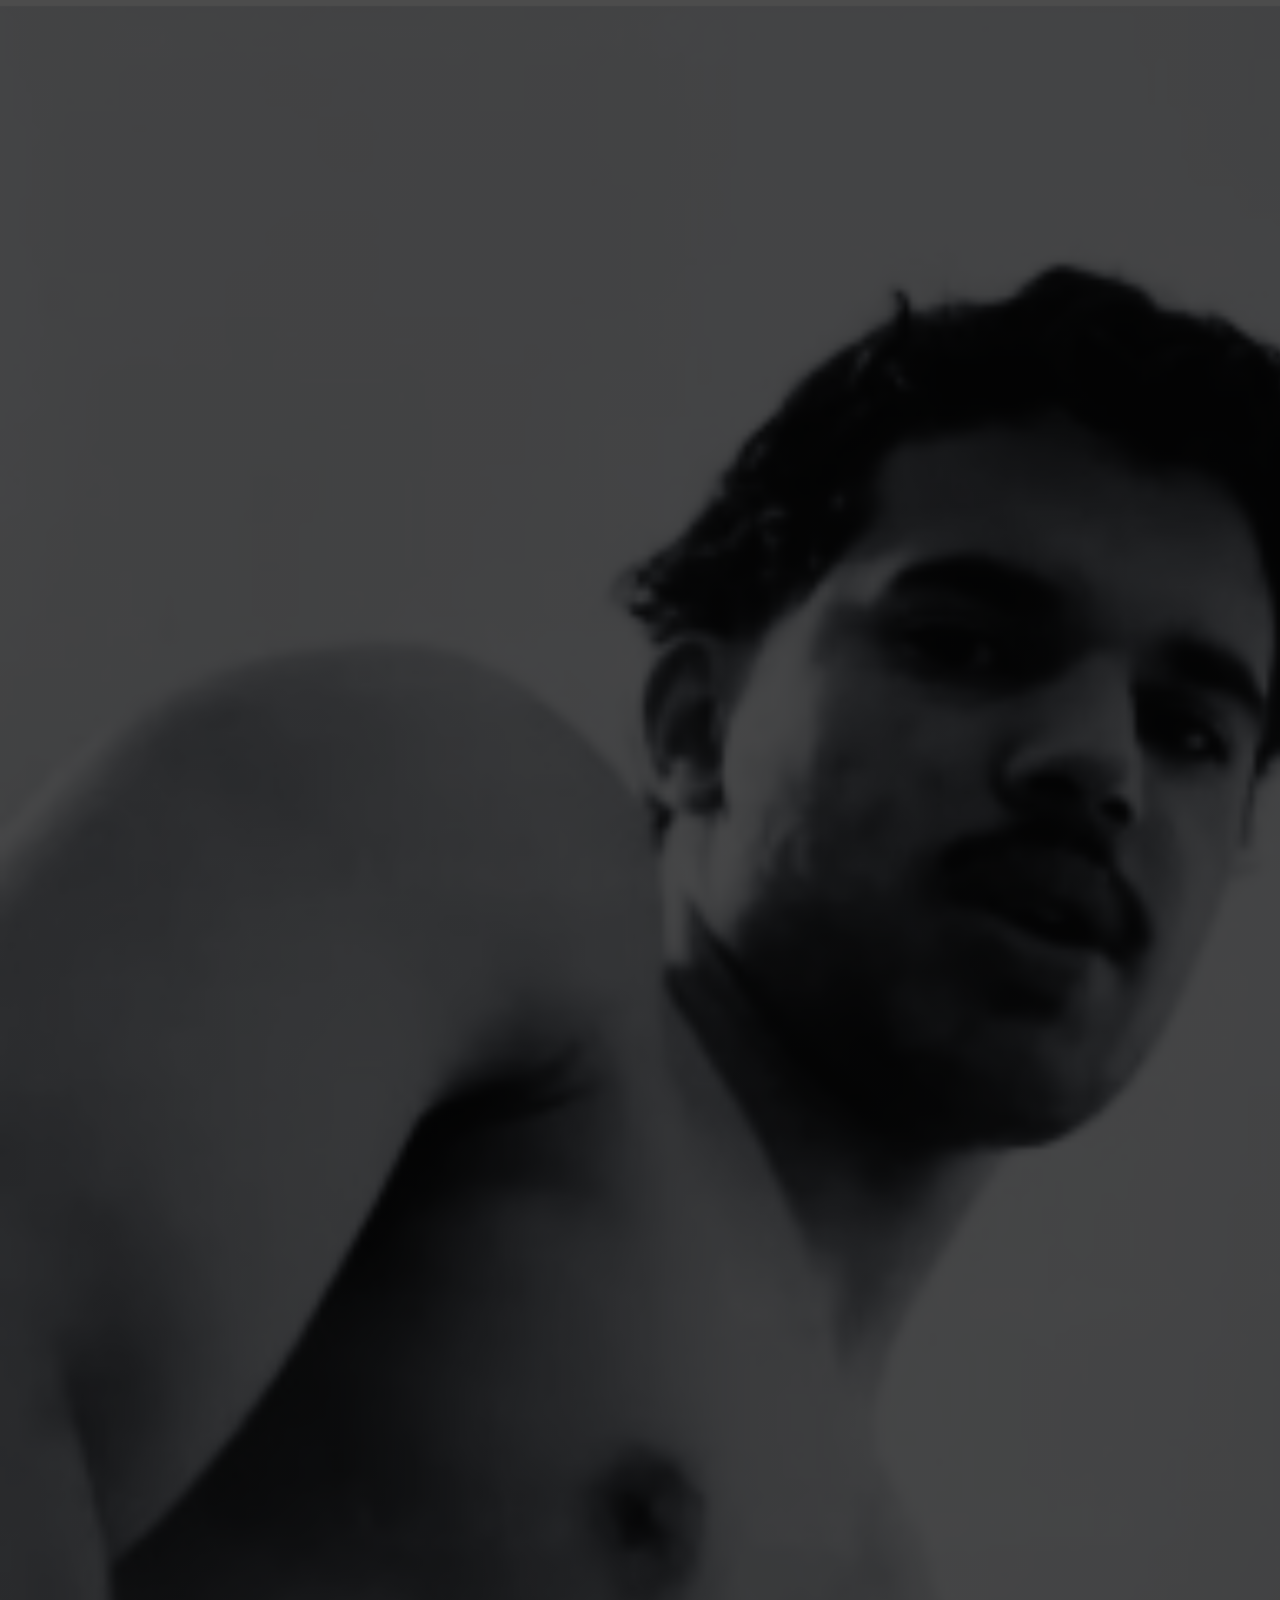
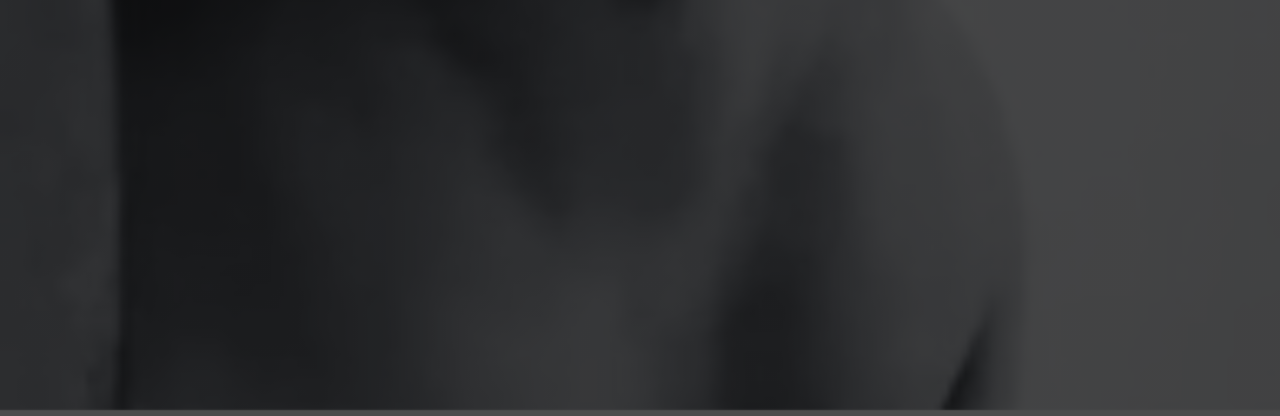
<file: sinistro.html>
<!DOCTYPE html>
<html lang="pt-br">
<head>
    <meta charset="UTF-8">
    <meta name="viewport" content="width=device-width, initial-scale=1.0">
    <title>???</title>
    <link rel="shortcut icon" href="imagens/discordia.icon.png" type="image/x-icon">
    <style>
        body{
            background-color: black;
            background-image:
        linear-gradient(rgba(0, 0, 0, 0.7), rgba(0, 0, 0, 0.7)),
        url("imagens/rafael\ preto.png");
        background-repeat: none;
        background-size: cover;
        height: 2000px;
            
        }
    </style>
</head>
<body>
    
</body>
</html>
</file>
